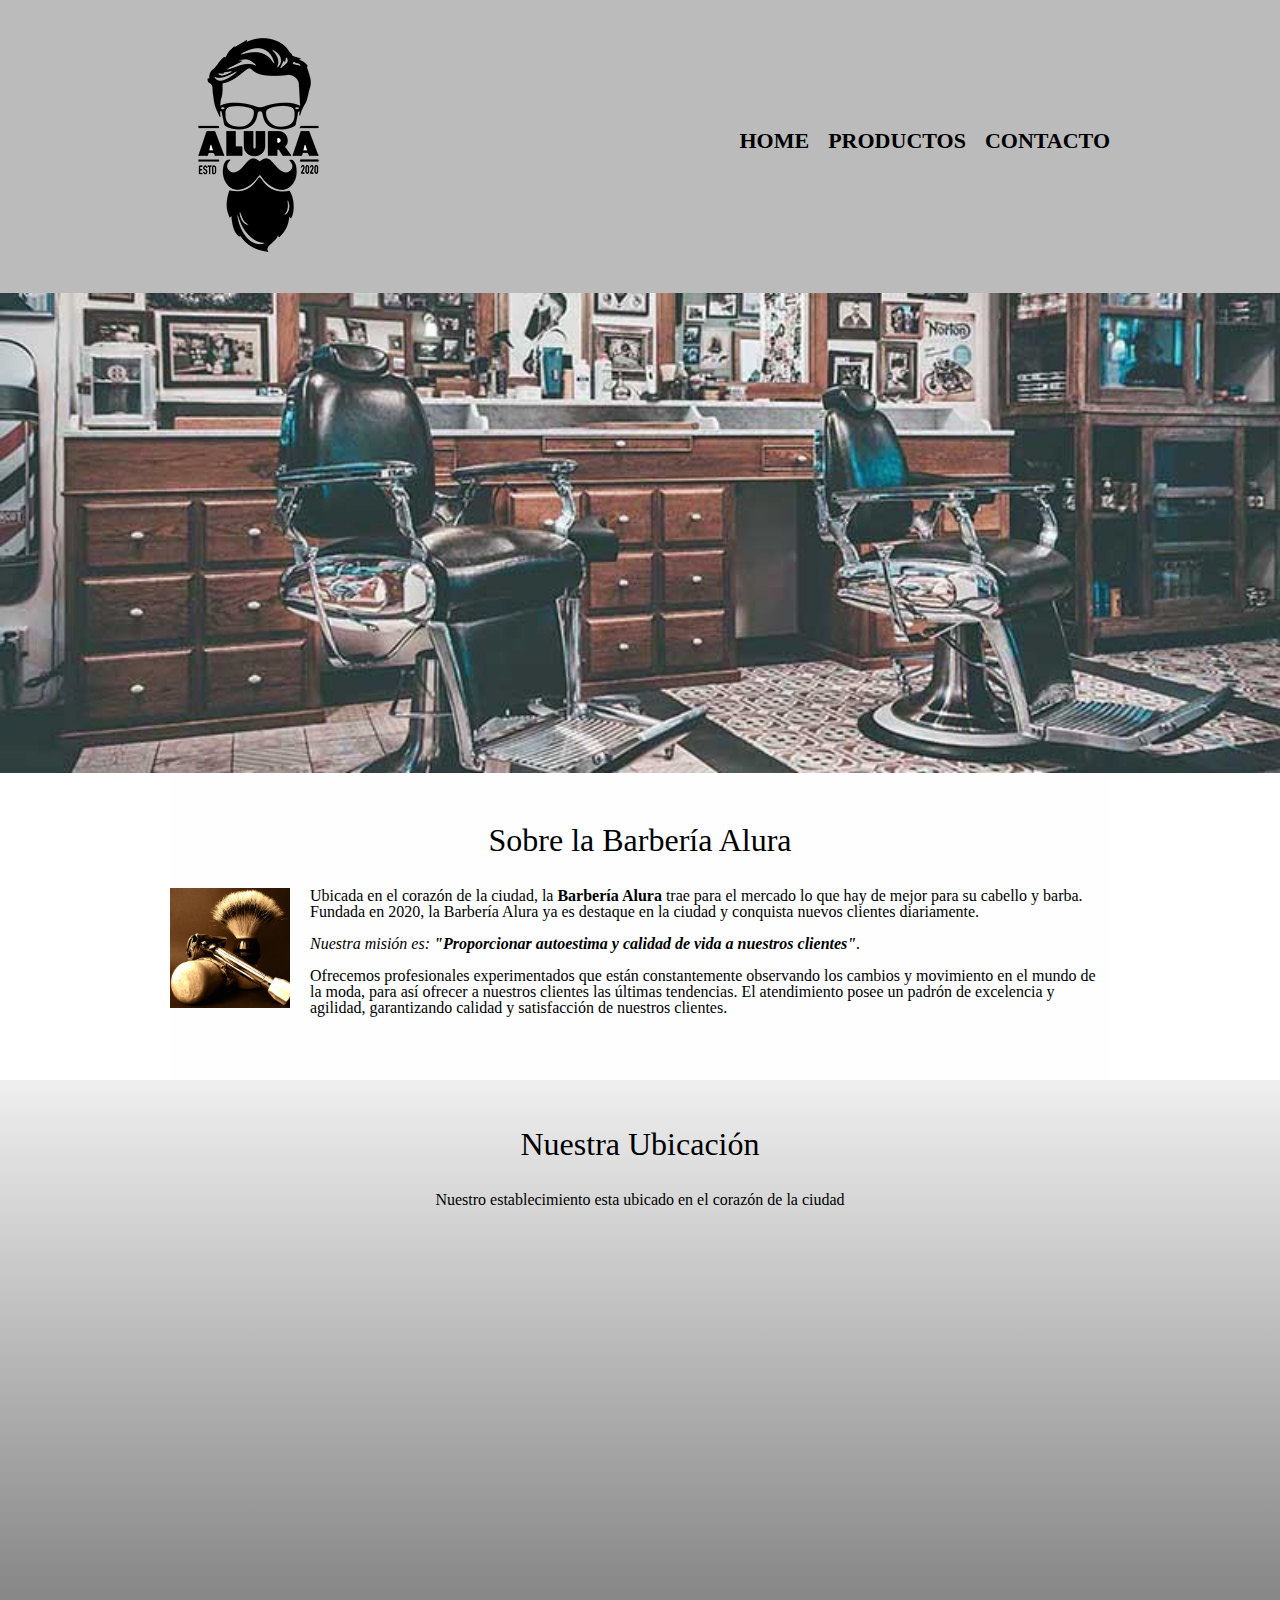
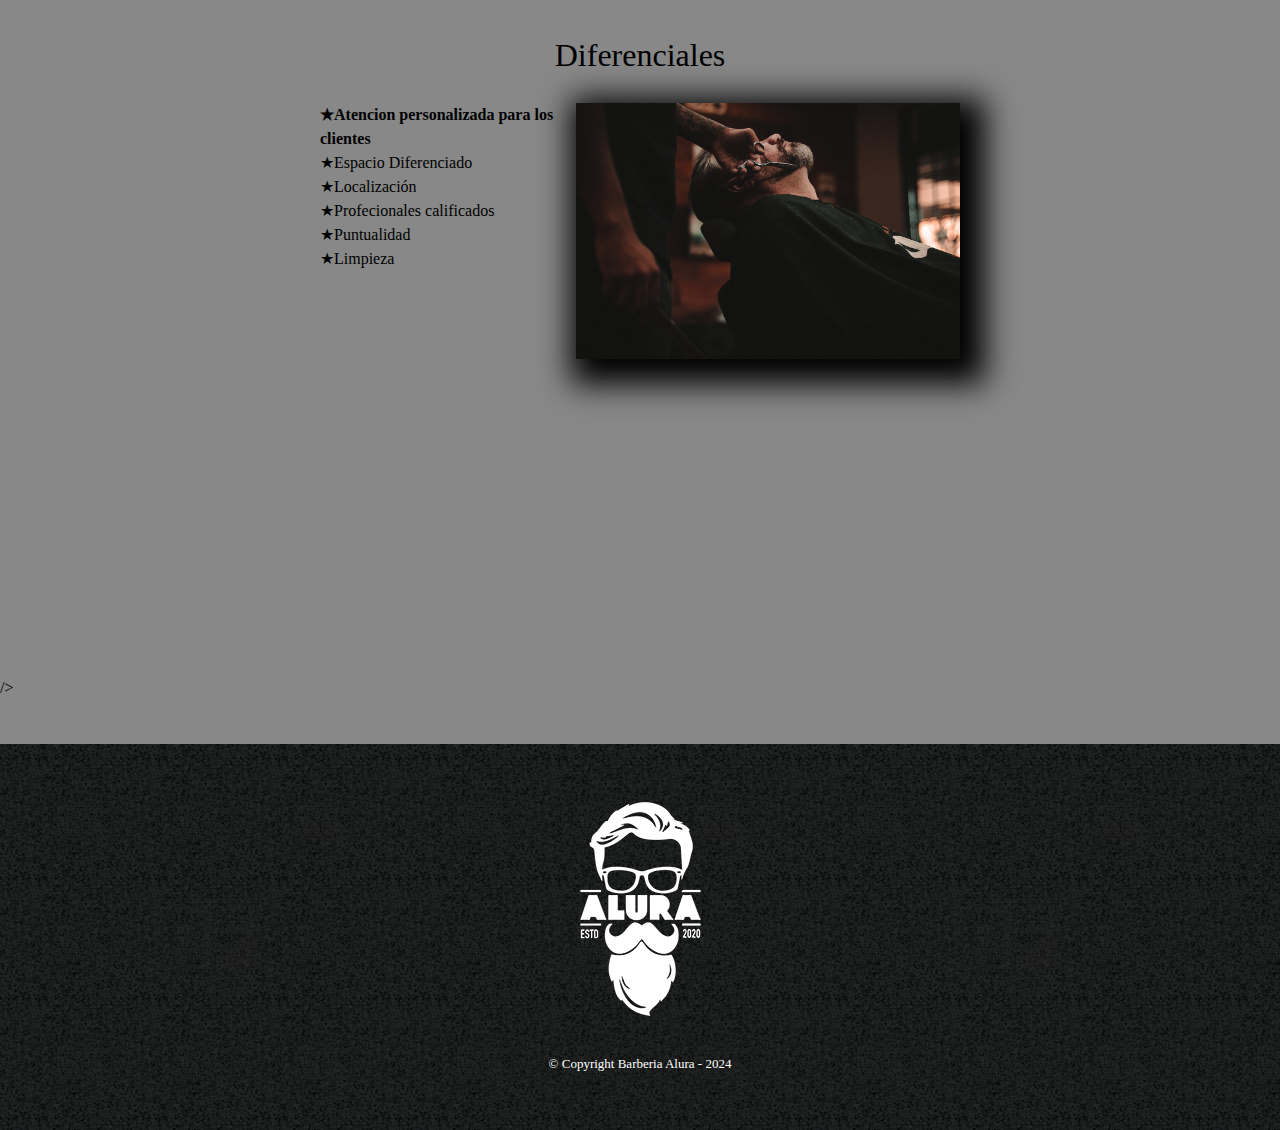
<file: pagina alura.html y css/index.html>
<!DOCTYPE html>
<html lang="es">
  <head>
    <meta charset="UTF-8" />
    <meta name="viewport" content="width=device-width, initial-scale=1.0" />
    <title>Barberia Alura</title>
    <link rel="stylesheet" href="reset.css" />
    <link rel="stylesheet" href="styles.css" />
    <link href="https://fonts.googleapis.com/css2?family=Montserrat:wght@300&display=swap" rel="stylesheet">
  </head>
  <body>
    <header>
      <!--class altera los estilos-->
      <div class="caja">
        <h1><img src="imagenes/logo.png"</h1>
        <nav>
          <ul>
            <li><a href="index.html"> HOME</a></li>
            <li><a href="productos.html"> PRODUCTOS</a></li>
            <li><a href="contacto.html"> CONTACTO</a></li>
          </ul>
        </nav>
      </div>
    </header>

    <img class="banner" src="banner/banner.jpg" alt="" />
    <main>
      <section class="principal">
        <h2 class="titulo-princial">Sobre la Barbería Alura</h2>
        <img
          class="utensilios"
          src="imagenes/utensilios[1].jpg"
          alt="utensillos de un barbero"
        />
        <p>
          Ubicada en el corazón de la ciudad, la
          <strong> Barbería Alura</strong> trae para el mercado lo que hay de
          mejor para su cabello y barba. Fundada en 2020, la Barbería Alura ya
          es destaque en la ciudad y conquista nuevos clientes diariamente.
        </p>
        <p id="mision">
          <em>
            Nuestra misión es:
            <strong>
              "Proporcionar autoestima y calidad de vida a nuestros
              clientes"</strong
            >.
          </em>
        </p>
        <p>
          Ofrecemos profesionales experimentados que están constantemente
          observando los cambios y movimiento en el mundo de la moda, para así
          ofrecer a nuestros clientes las últimas tendencias. El atendimiento
          posee un padrón de excelencia y agilidad, garantizando calidad y
          satisfacción de nuestros clientes.
        </p>
      </section>
      <section class="mapa">
        <h3 class="titulo-princial">Nuestra Ubicación</h3>
        <p>Nuestro establecimiento esta ubicado en el corazón de la ciudad</p>
        <div class="mapa-contenido">
        <!--ifraem para incertar diferentes elementos externos videos, mapas,paginas,etc-->
        <iframe
          src="https://www.google.com/maps/embed?pb=!1m16!1m12!1m3!1d3656.4289779975!2d-46.63606528894467!3d-23.588943462517893!2m3!1f0!2f0!3f0!3m2!1i1024!2i768!4f13.1!2m1!1scaelum%20alura!5e0!3m2!1ses-419!2sar!4v1709948317930!5m2!1ses-419!2sar"
          width="100%"
          height="300"
          style="border: 0"
          allowfullscreen=""
          loading="lazy"
          referrerpolicy="no-referrer-when-downgrade"
        ></iframe>  
        </div>
        
      </section>
      <section class="diferenciales">
        <h3 class="titulo-princial">Diferenciales</h3>
       <div class="contenido-diferenciales" >
        <ul class="lista-diferenciales">
          <li class="items">Atencion personalizada para los clientes</li>
          <li class="items">Espacio Diferenciado</li>
          <li class="items">Localización</li>
          <li class="items">Profecionales calificados</li>
          <li class="items">Puntualidad</li>
          <li class="items">Limpieza</li>
        </ul><img src="diferenciales/diferenciales.jpg"alt="" class="imagen-diferenciales"

        <div class="video">
      <iframe width="100%" height="315" src="https://www.youtube.com/embed/wcVVXUV0YUY?si=nP7Sm7Q90WHgRpcH" title="YouTube video player" frameborder="0" allow="accelerometer; autoplay; clipboard-write; encrypted-media; gyroscope; picture-in-picture; web-share" allowfullscreen></iframe>  
      </div>
       </div>
        
        />
      </section>
      
        
      
    </main>
    <footer>
      <img src="imagenes/logo-blanco.png" alt="" />
      <p class="copyright">&copy Copyright Barberia Alura - 2024</p>
    </footer>
  </body>
</html>
</file>
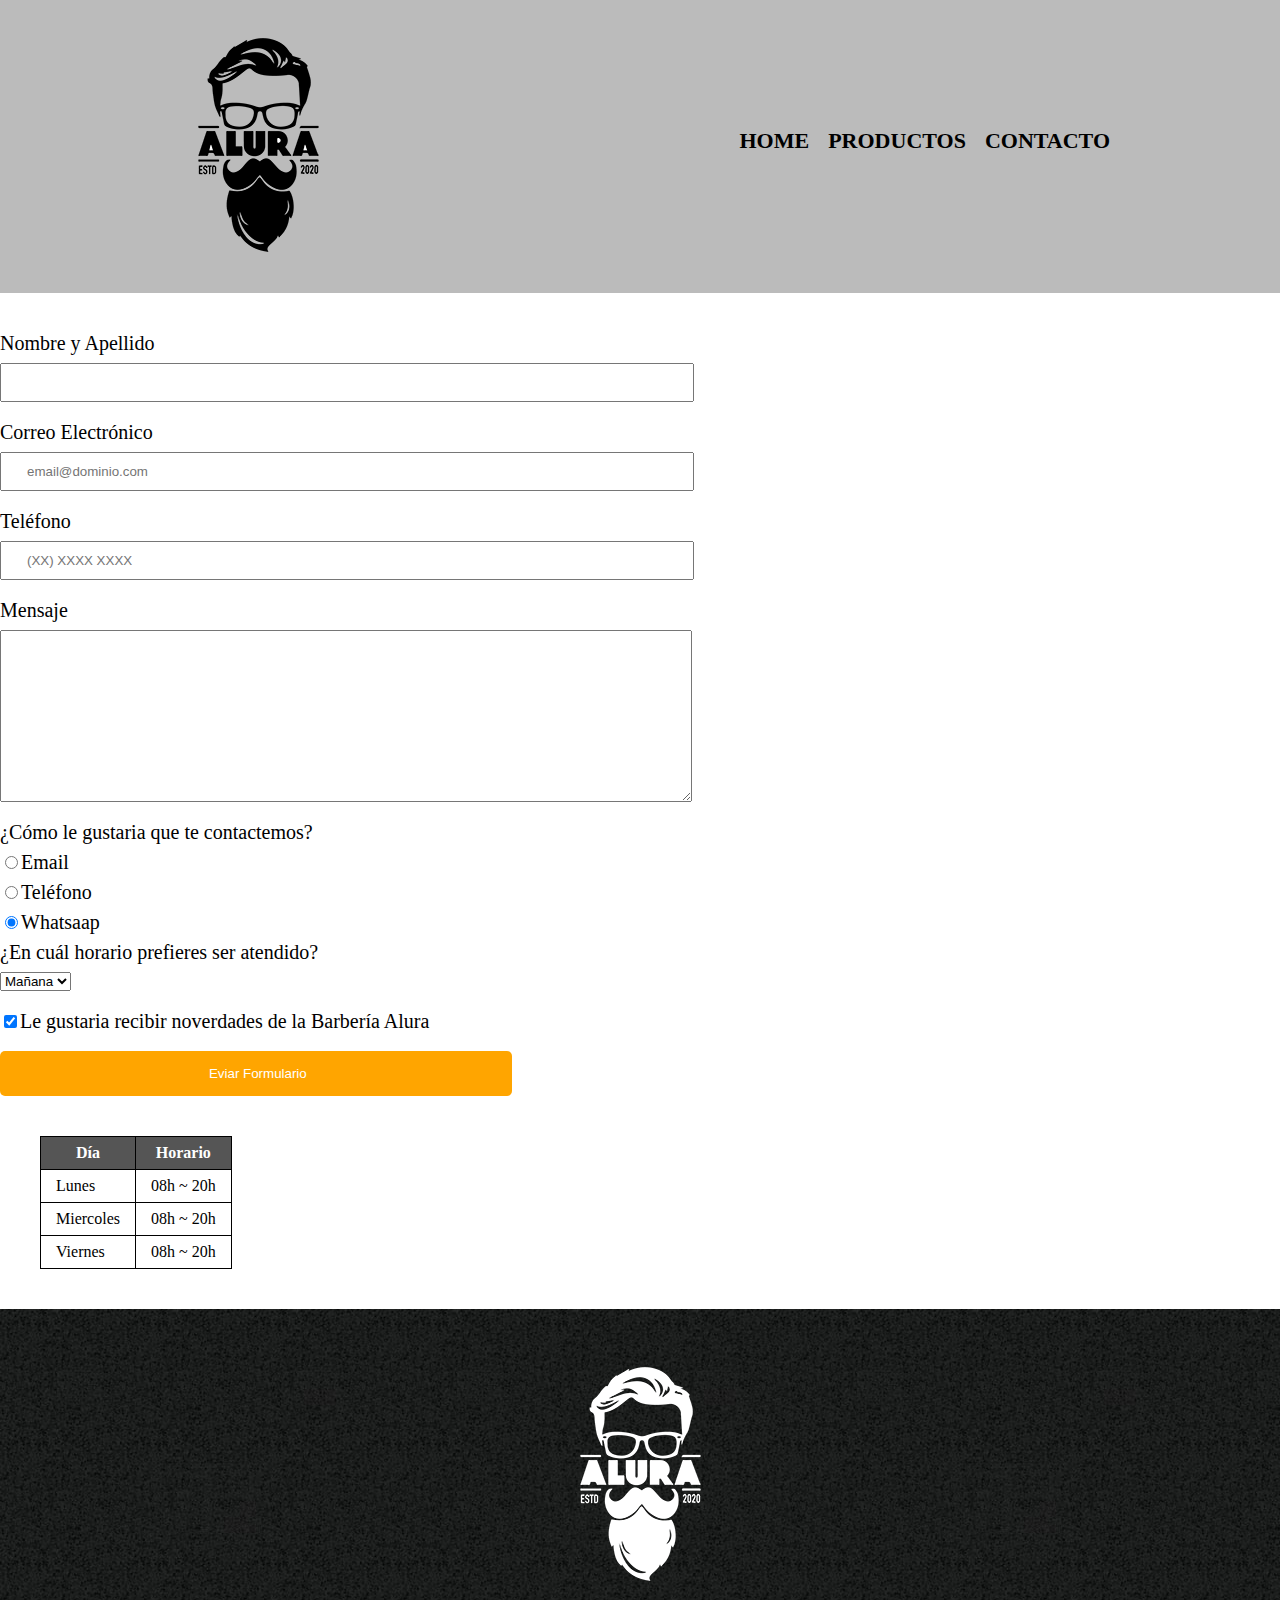
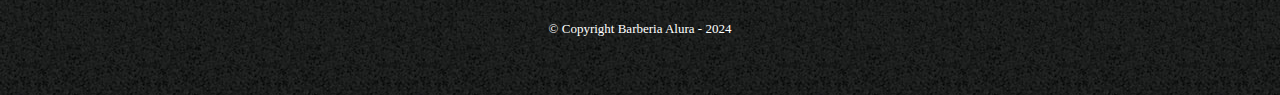
<file: pagina alura.html y css/contacto.html>
<!DOCTYPE html>
<html lang="en">
  <head>
    <meta charset="UTF-8" />
    <meta name="viewport" content="width=device-width, initial-scale=1.0" />
    <title>Contacto</title>
    <link rel="stylesheet" href="reset.css" />
    <link rel="stylesheet" href="styles.css" />
  </head>
  <body>
    <header>
      <div class="caja">
        <h1><img src="imagenes/logo.png" alt="logo de la Barberia Alura"</h1>
        <nav>
          <ul>
            <li><a href="index.html"> HOME</a></li>
            <li><a href="productos.html"> PRODUCTOS</a></li>
            <li><a href="contacto.html"> CONTACTO</a></li>
          </ul>
        </nav>
      </div>
    </header>
    <main>
     <form>
        <label for="nombreapellido">Nombre y Apellido </label>
        <input type="text" id="nombreapellido" class="input-padron" required>

        <label for="correoelectronico">Correo Electrónico</label>
        <input type="email" name="" id="correoelectronico" class="input-padron" required placeholder="email@dominio.com">

        <label for="telefono">Teléfono</label>
        <input type="tel" name="" id="telefono"class="input-padron" required placeholder="(XX) XXXX XXXX">

        <label for="mensaje">Mensaje</label>
        <textarea name="" id="mendaje" cols="70" rows="10" class="input-padron" required></textarea>
        <!-- placeholder para guia de lo que el ud¿suario debe completar -->
        <!-- -->
     <fieldset>
                <legend>¿Cómo le gustaria que te contactemos?</legend>

             <label for="radio-email"><input type="radio" name="contacto" id="radio-email"
                 value="Email" >Email</label>
            
             <label for="radio-telefono"><input type="radio" name="contacto" id="radio-telefono"
                 value="telefono">Teléfono</label>
             
             <label for="radio-whatsaap"><input type="radio" name="contacto" id="radio-whatsaap" 
                value="whatsaap" checked>Whatsaap</label>
     </fieldset>
             
     <fieldset>
             <legend>¿En cuál horario prefieres ser atendido?</legend>
               <select name="" id="">
                 <option value="">Mañana</option>
                 <option value="">Tarde</option>
                 <option value="">Noche</option>
               </select>
     </fieldset> 
        
        <label class="checkbox">  <input type="checkbox" name="" id="" checked>Le gustaria recibir noverdades de la Barbería Alura</label>
      
        

        <input type="submit" name="contacto" id=""value=" Eviar Formulario" class="enviar">
    </form>
<table>
    <thead>
       <tr>
        <th>Día</th>
        <th>Horario</th>
       
    </tr> 
    </thead>
    <tbody>
         <tr>
        <td>Lunes</td>
        <td>08h ~ 20h</td>
       
    </tr>
    <tr>
        <td>Miercoles</td>   
        <td>08h ~ 20h</td>
       
    </tr>
    <tr>
        <td>Viernes</td>
        <td>08h ~ 20h</td>
       
    </tr>
    </tbody>
   
</table>
    </main>
  <footer>
<img src="imagenes/logo-blanco.png" alt="logo de la Barberia Alura">
<p class="copyright">&copy Copyright Barberia Alura - 2024</p>
  </footer>
  </body>
</html>
</file>
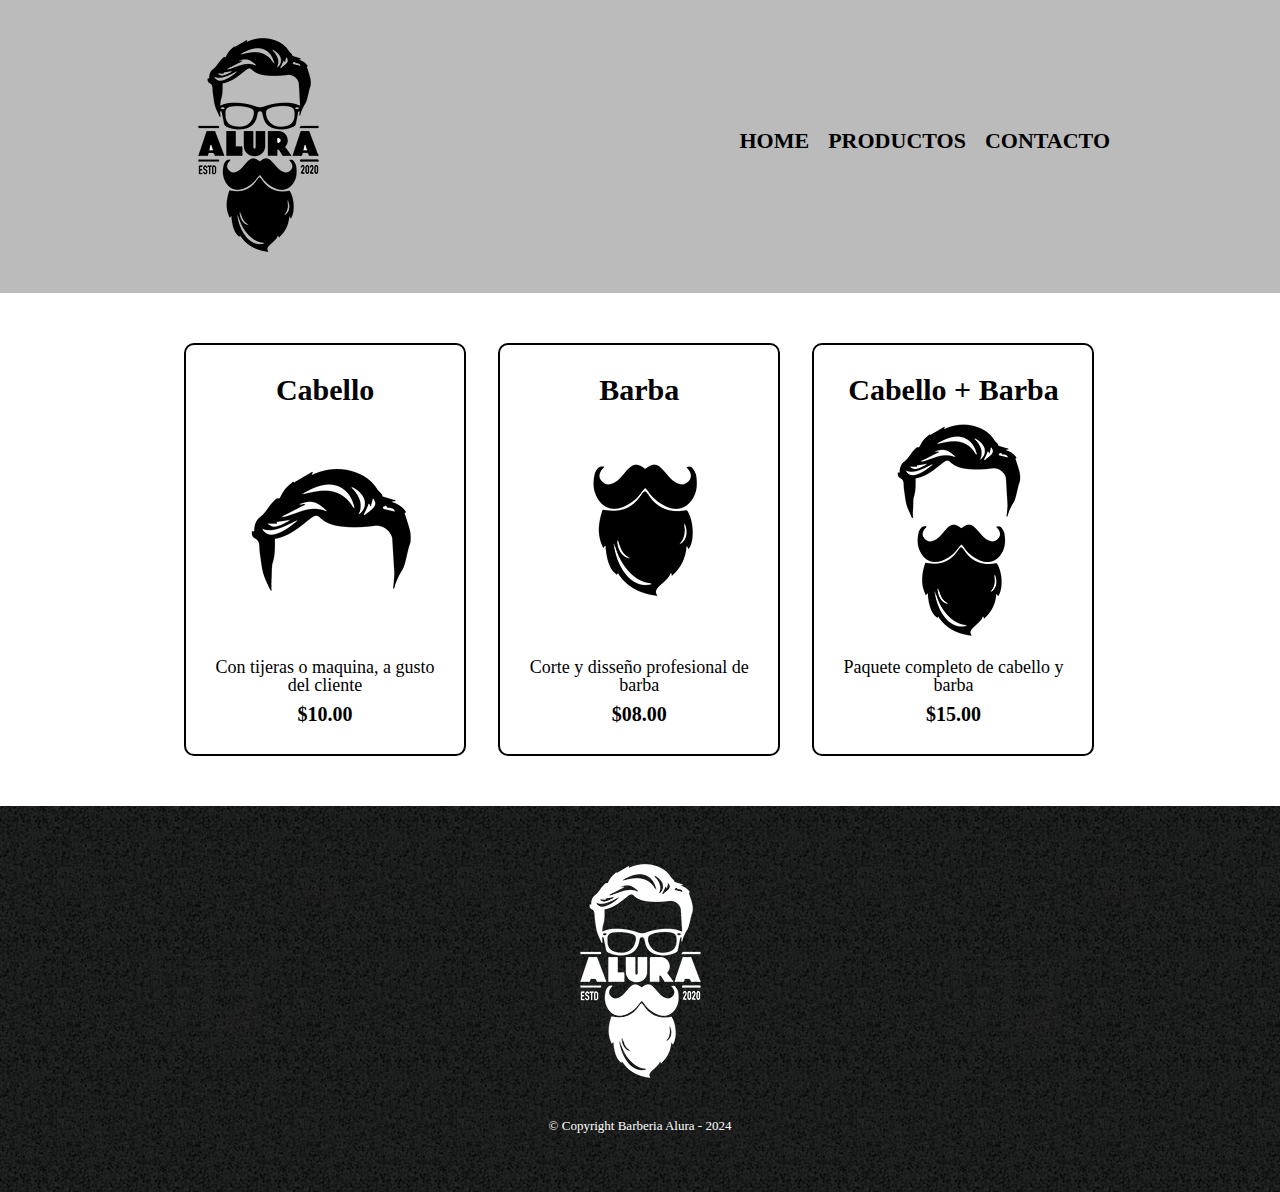
<file: pagina alura.html y css/productos.html>
<!DOCTYPE html>
<html lang="en">
  <head>
    <meta charset="UTF-8" />
    <meta name="viewport" content="width=device-width, initial-scale=1.0" />
    <title>Productos</title>
    <link rel="stylesheet" href="reset.css" />
    <link rel="stylesheet" href="styles.css" />
  </head>

  <body>
    <header>
      <div class="caja">
        <h1><img src="imagenes/logo.png"</h1>
        <nav>
          <ul>
            <li><a href="index.html"> HOME</a></li>
            <li><a href="productos.html"> PRODUCTOS</a></li>
            <li><a href="contacto.html"> CONTACTO</a></li>
          </ul>
        </nav>
      </div>
    </header>
    <main>
      <ul class="productos">
        <li>
          <h2>Cabello</h2>
          <img src="imagenes/cabello.jpg" alt="" />
          <p class="producto-descripción">Con tijeras o maquina, a gusto del cliente</p>
          <p  class="producto-precio">$10.00</p>
        </li>
        <li>
          <h2>Barba</h2>
          <img src="imagenes/barba.jpg" alt="" />
          <p class="producto-descripción">Corte y disseño profesional de barba</p>
          <p  class="producto-precio">$08.00</p>
        </li>
        <li>
          <h2>Cabello + Barba</h2>
          <img src="imagenes/cabello+barba.jpg" alt="" />
          <p class="producto-descripción">Paquete completo de cabello y barba </p>
          <p  class="producto-precio">$15.00</p>
        </li>
      </ul>
    </main>
  <footer>
<img src="imagenes/logo-blanco.png" alt="">
<p class="copyright">&copy Copyright Barberia Alura - 2024</p>
  </footer>
  </body>
</html>
<!-- id altera los comportamientos -->
</file>
<file: pagina alura.html y css/styles.css>
header{
    background:#bbbbbb;
    padding: 20px 0 ;
 }
 .caja{
    width: 940px;
    position: relative;
    margin: 0 auto;
 }
 nav{
    position: absolute;
    top: 110px;
    right: 0;
} 
nav li{
    display: inline;
    margin: 0 0 0 15px;
}
nav a{
    text-transform: uppercase;
    color: #000000;
    font-weight: bold;
    font-size: 22px;
    text-decoration: none;
}
/*capturador del movimiento del mause hover*/
nav a:hover{
    color:#c78c19;
    text-decoration:underline;
}
.productos{
    width: 940px;
    margin: 0 auto;
    padding: 50px; 
}
.productos li{
        display: inline-block;
        text-align: center;
        width: 30%;
        vertical-align: top;
        margin: 0 1.5%;
        padding: 30px 20px;
        box-sizing: border-box;
        border: 2px solid #000000;
        border-radius: 10px;
    }
.productos li:hover{
   border-color:#c78c19;
   font-size: 33px;
}
/*para cuando hacemos click en algun elemento cambie de color*/
.productos li:active{
    border-color: #088c19;
}
.productos h2{
    font-size: 30px;
    font-weight: bold;

}
.productos li:hover h2{
    font-size: 33px;
 }
.producto-descripción{
    font-size: 18px;
}
.producto-precio{
font-size: 20px;
font-weight: bold;
margin-top: 10px;
}
footer{
    text-align: center;
    background: url(imagenes/bg.jpg);
    padding: 40px;
}
.copyright{
    color: #ffffff;
    font-size: 13px;
    margin: 20px;

}


form {
    margin: 40px 0;
}

form label, form legend{
    display:block;
    font-size: 20px;
    margin: 0 0 10px;
}

.input-padron{
    display: block;
    margin: 0 0 20px;
    padding: 10px 25px;
    width: 50%;
}
.checkbox{
    margin: 20px 0;
}
 .enviar{
    width: 40%;
    padding: 15px 0;
    font-size: 1opx;
    font: bold;
    color: white;
    background: orange;
    border:none;
    border-radius: 5px; 
    transition: 1s all;
    cursor: pointer;
  
 }
 .enviar:hover{
    background:darkorange;
      transform: scale(1.2);
 }
 table{
    margin: 40px 40px;
 }
 thead{
    background:#555555;
    color: #ffffff;
    font-weight: bold;
 }

 td, th{
    border: 1px solid #000000;
    padding: 8px 15px;
 }
 /*css para la home*/
.banner{
    width: 100%;
}
.principal{
    padding: 3em 0;
    background: #FEFEFE;
    width: 940px;
    margin: 0 auto;
}
.titulo-princial{
    text-align: center;
    font-size: 2em;
    margin:  0 0 1em;
    clear: left;

}
.principal p{
    margin: 0 0 1em;
}
.principal strong{
    font-weight: bold;
}
.principal em{
    font-style: italic;
}
.utensilios{
    width: 120px;
    float: left;
    margin: 0 20px 20px 0;
}
.mapa{
    padding: 3em 0;
    /*degradado de color linear-gradient()*/
    background: linear-gradient(#EFEFEF, #888888);
}
.mapa p{
    margin: 0 0 2em;
    text-align: center;
}
.mapa-contenido{
width: 940px;
margin: 0 auto;
}
.diferenciales{
    padding: 3em 0;
    background: #888888;
}
.contenido-diferenciales{
    width: 640px;
    margin: 0 auto;
}
.lista-diferenciales{
    width: 40%;
    display: inline-block;
    vertical-align: top;
}
.items{
line-height: 1.5;
}
.items::before{
    content: "★";
}
/*pseudos-clases*/
.items:first-child{
    font-weight: bold;
}
.imagen-diferenciales{
    width: 60%;
    transition: 400ms;
    box-shadow: 10px 10px 30px 15px #000000;
}

.imagen-diferenciales:hover{
    opacity: 0.3;
}
.video{
    width: 560px;
    margin: 1em auto;
}
@media screen and (max-width:480px){
    h1{
        text-align: center;
    }
    nav{
        position: static;
    }
    .caja, .principal, .mapa-contenido, .contenido-diferenciales, .video {
        width: auto;
    }
    .lista-diferenciales, .imagen-diferenciales{
        width: 100%;
    }
}
</file>
